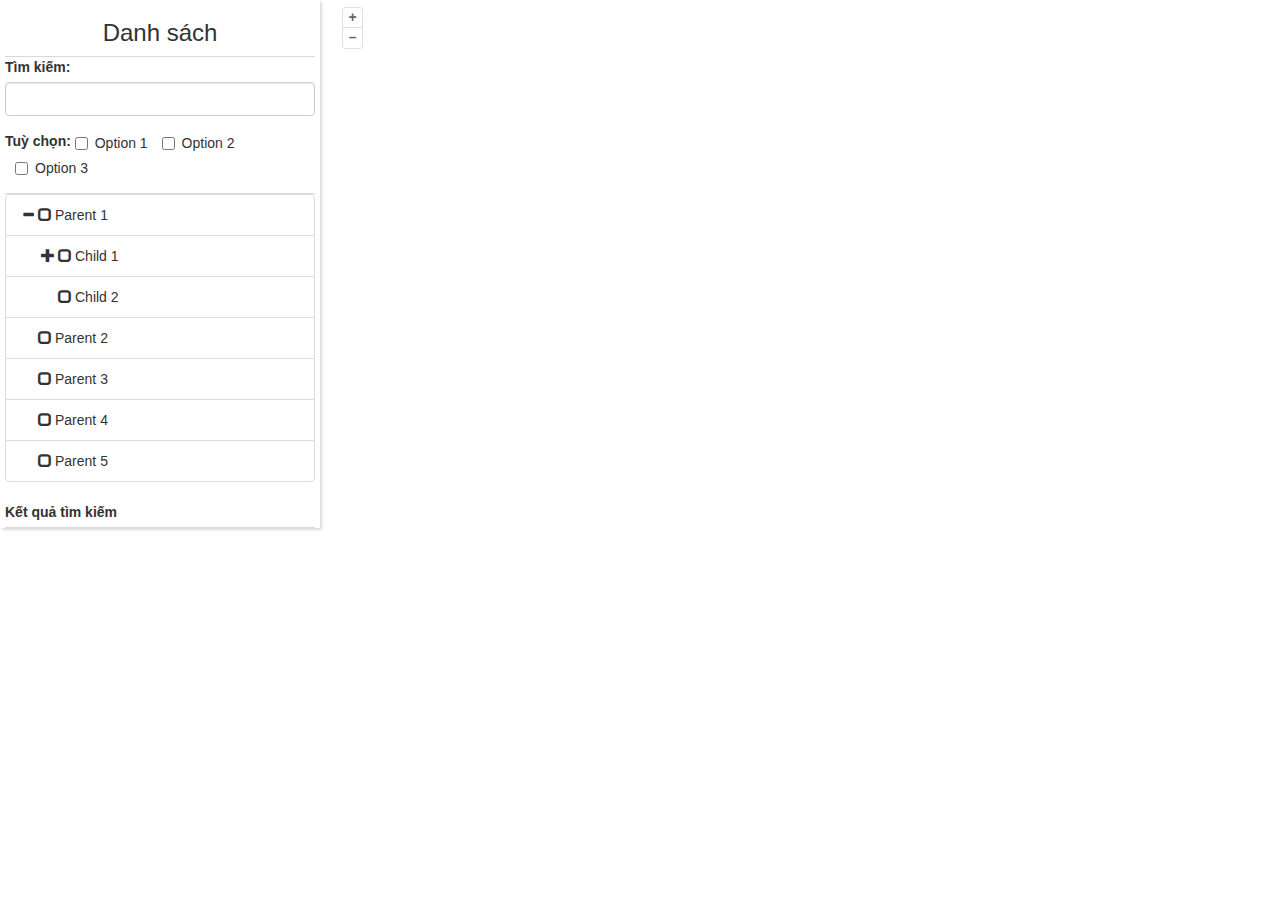
<file: template/index.html>
<!DOCTYPE html>
<html lang="en">
<head>
    <meta charset="UTF-8">
    <meta http-equiv="X-UA-Compatible" content="IE=edge">
    <meta name="viewport" content="width=device-width, initial-scale=1.0">
    <title>Document</title>

    <link rel="stylesheet" href="./bootstrap/bootstrap.min.css" />
    <link rel="stylesheet" href="./openlayer/ol.css" />
    <link rel="stylesheet" href="style.css" />
</head>
<body>
    <div class="container-fluid">
        <div class="row map-page">
            <div class="col-md-3 objects">
                <div class="row text-center font-weight-bolder title">
                    <h3>Danh sách</h3>
                </div>
                <div class="row input-search">
                    <div class="form-group">
                        <label for="inp-search-object">Tìm kiếm:</label>
                        <input type="text" class="form-control" id="inp-search-object">
                    </div>
                    <div class="form-group">
                        <label for="inp-search-object">Tuỳ chọn:</label>
                        <label class="checkbox-inline">
                            <input type="checkbox" value="">Option 1
                        </label>
                        <label class="checkbox-inline">
                            <input type="checkbox" value="">Option 2
                        </label>
                        <label class="checkbox-inline">
                            <input type="checkbox" value="">Option 3
                        </label>
                    </div>
                </div>
                <div class="row tree-objects">
                    <div id="treeview" class=""></div>
                </div>
                <div class="row result-search">
                    <label>Kết quả tìm kiếm</label>
                    <div id="treeview-result-search" class=""></div>
                </div>
            </div>
            <div id="map" class="col-md-9 map">
                <div id="mouse-position"></div>
            </div>
        </div>
    </div>
    
    <script src="./jquery-v3.4.0/jquery.js"></script>
    <script src="./bootstrap-treeview/bootstrap-treeview.js"></script>
    <script src="./openlayer/ol.js"></script>
    <script src="script.js"></script>
</body>
</html>
</file>
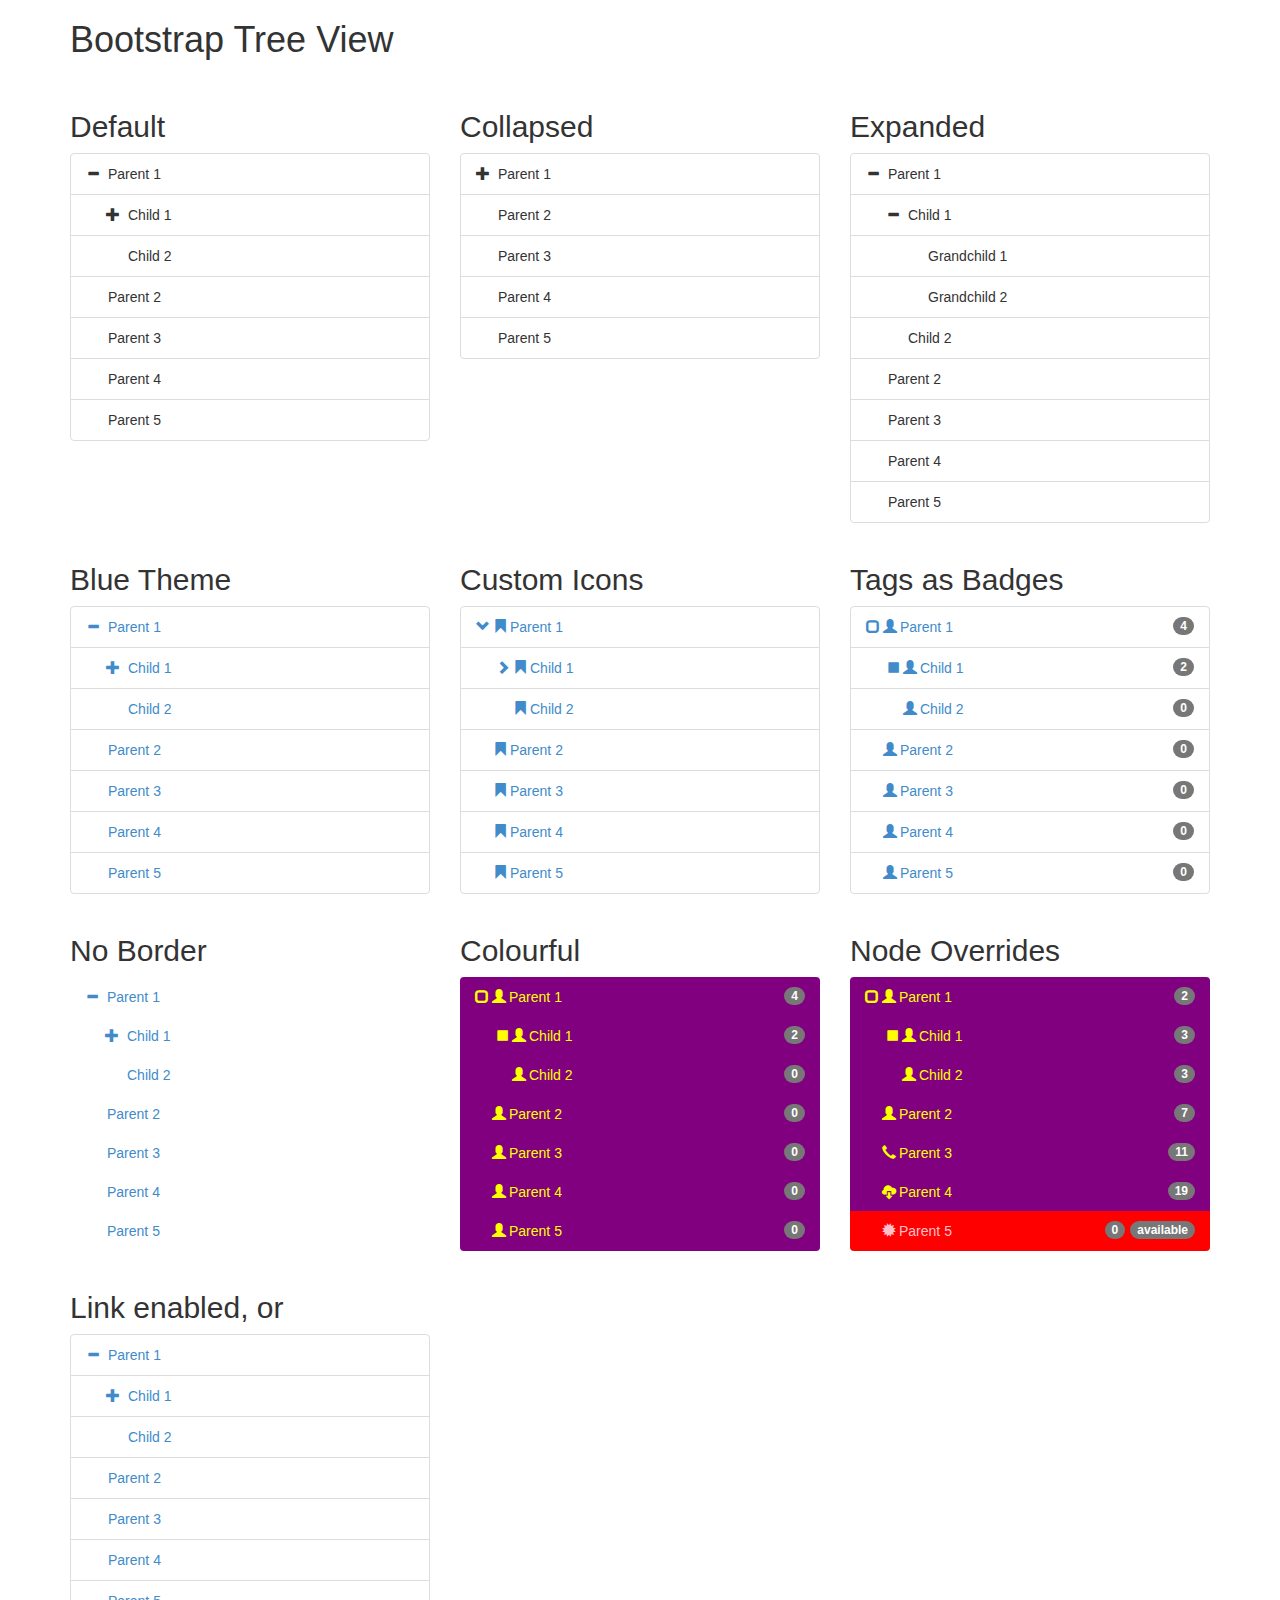
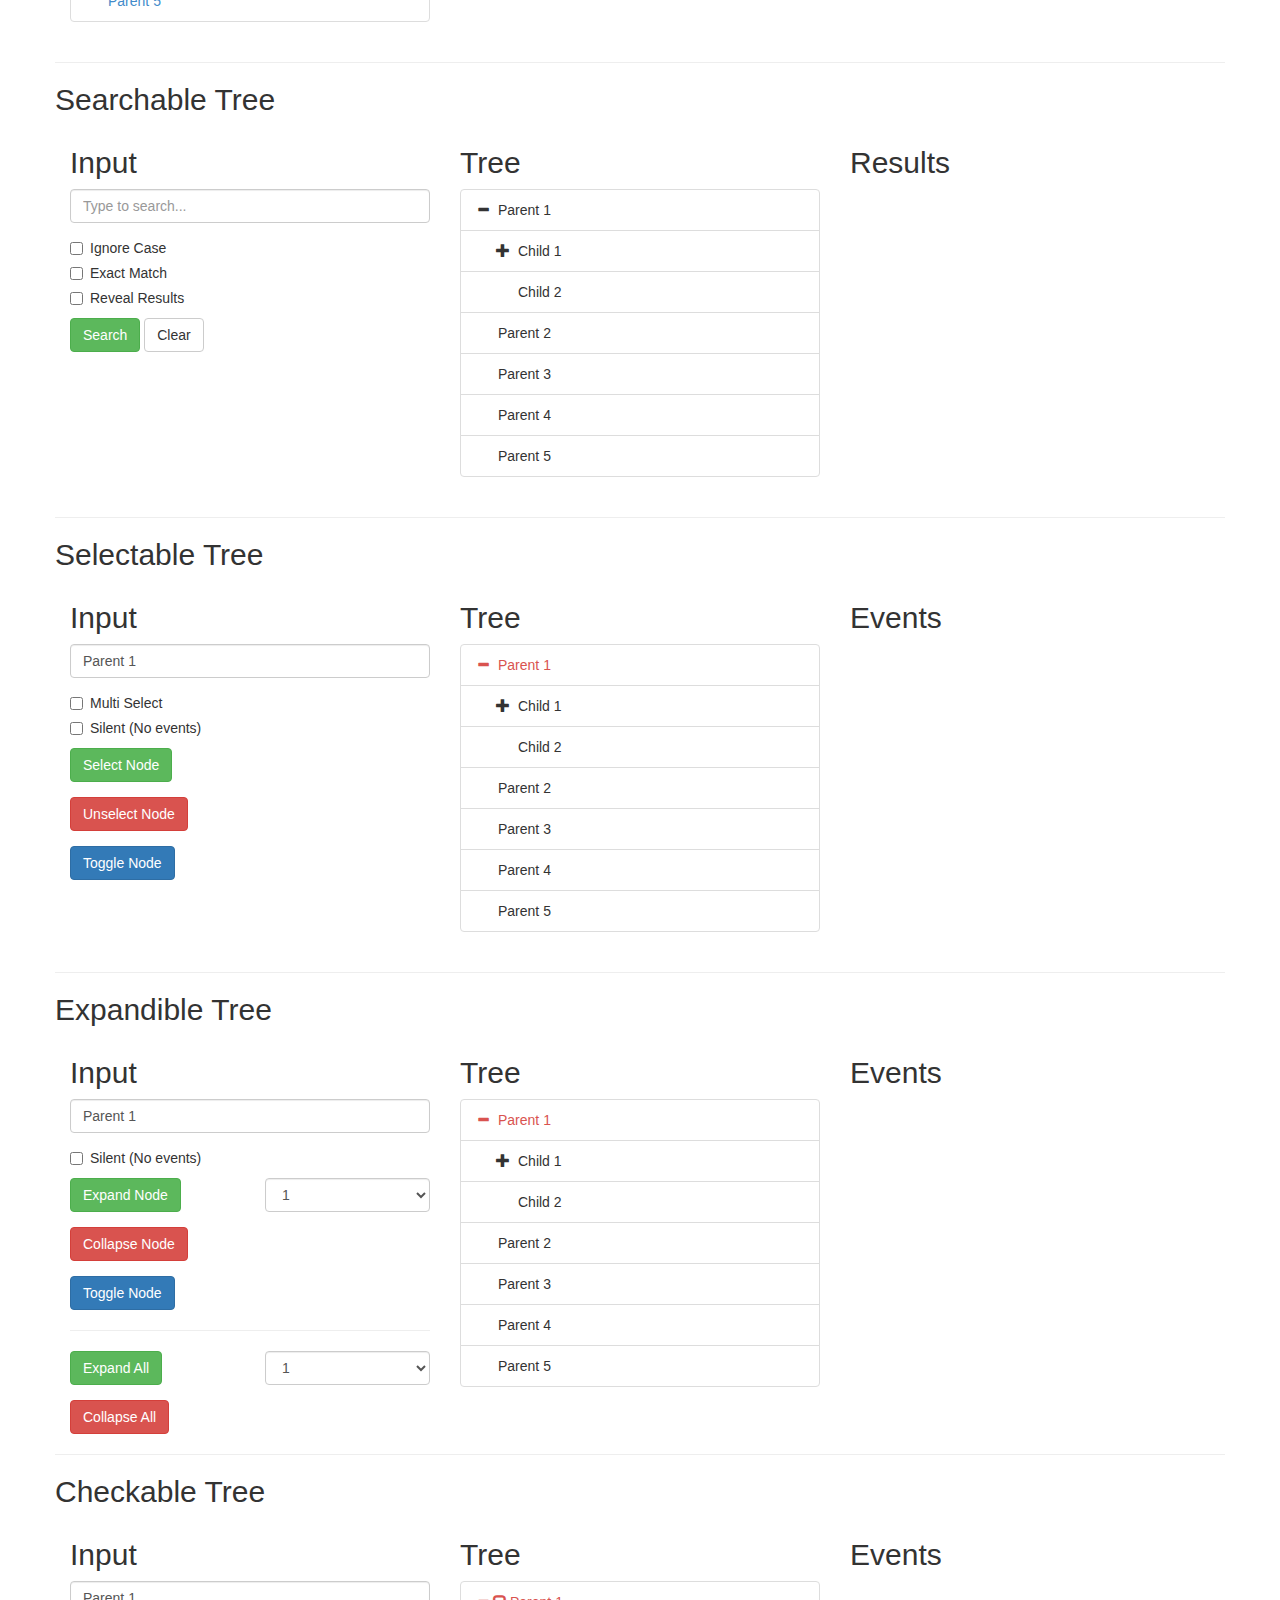
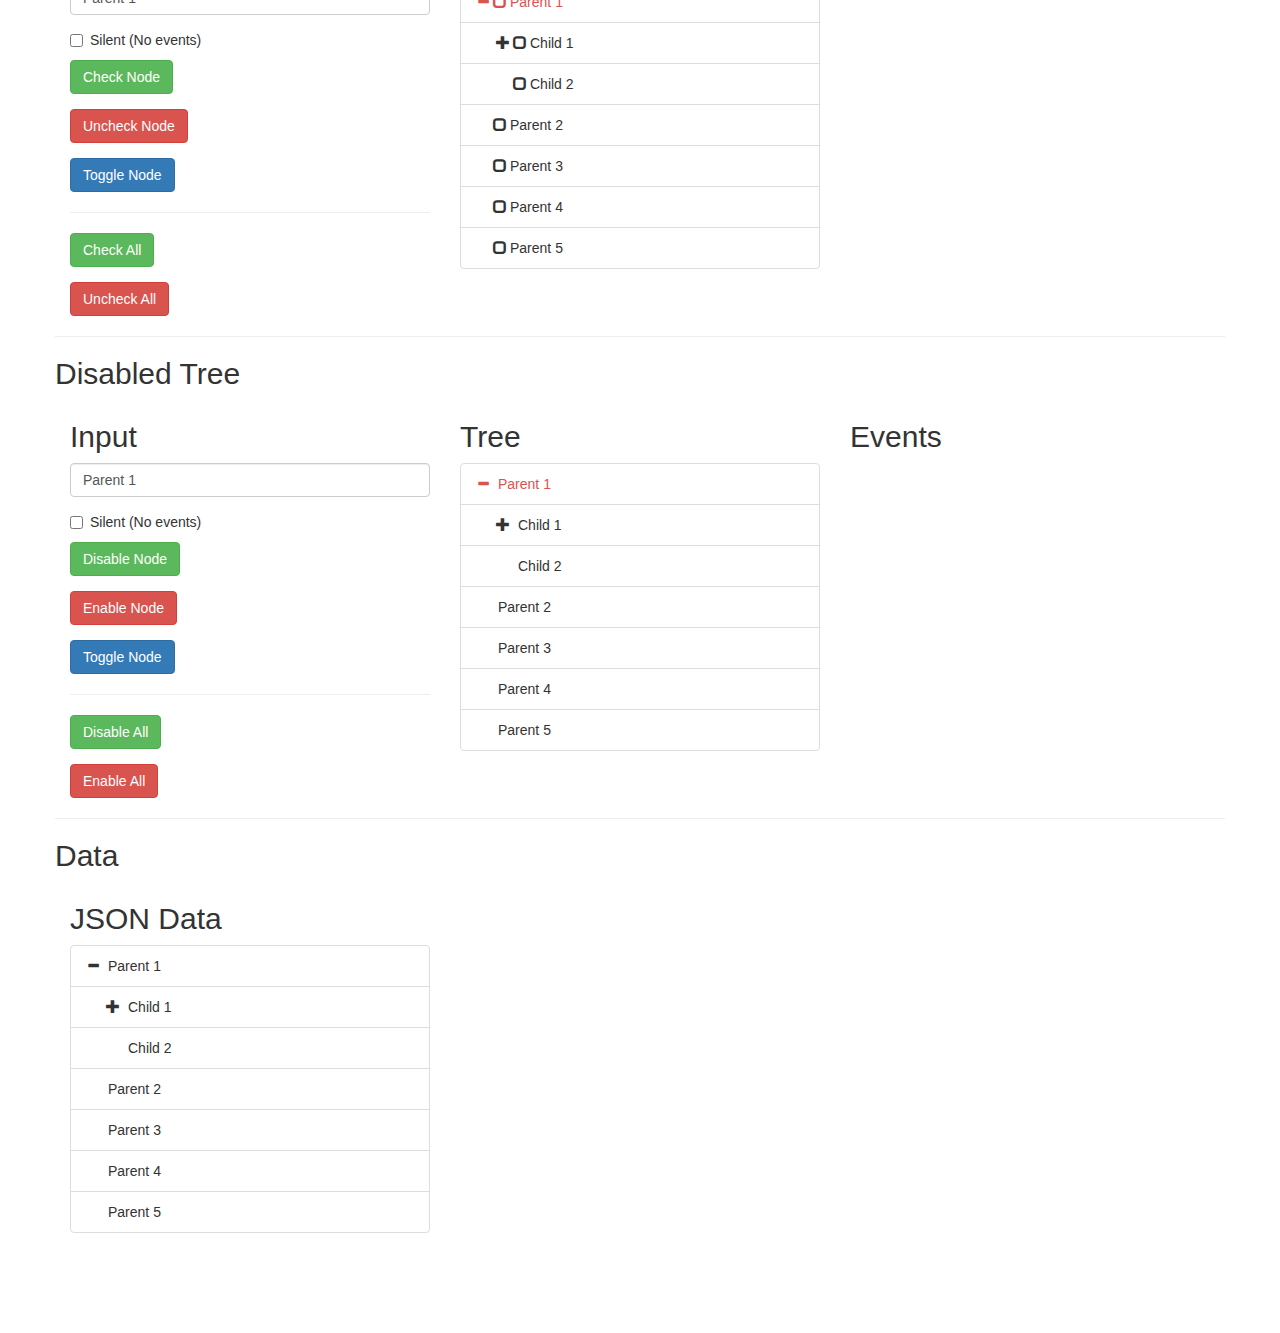
<file: bootstrap-treeview-master/bootstrap-treeview-master/public/index.html>
<!DOCTYPE html>
<html>
  <head>
    <title>Bootstrap Tree View</title>
    <link href="./css/bootstrap.min.css" rel="stylesheet">
    <link rel="stylesheet" href="https://maxcdn.bootstrapcdn.com/bootstrap/3.4.0/css/bootstrap.min.css">
    <!-- <link href="./css/bootstrap-treeview.css" rel="stylesheet"> -->
  </head>
  <body>
  	<div class="container">
    	<h1>Bootstrap Tree View</h1>
      <br>
      <div class="row">
        <div class="col-sm-4">
          <h2>Default</h2>
          <div id="treeview1" class=""></div>
        </div>
        <div class="col-sm-4">
          <h2>Collapsed</h2>
          <div id="treeview2" class=""></div>
        </div>
        <div class="col-sm-4">
          <h2>Expanded</h2>
          <div id="treeview3" class=""></div>
        </div>
      </div>
      <div class="row">
        <div class="col-sm-4">
          <h2>Blue Theme</h2>
          <div id="treeview4" class=""></div>
        </div>
        <div class="col-sm-4">
          <h2>Custom Icons</h2>
          <div id="treeview5" class=""></div>
        </div>
        <div class="col-sm-4">
          <h2>Tags as Badges</h2>
          <div id="treeview6" class=""></div>
        </div>
      </div>
      <div class="row">
        <div class="col-sm-4">
          <h2>No Border</h2>
          <div id="treeview7" class=""></div>
        </div>
        <div class="col-sm-4">
          <h2>Colourful</h2>
          <div id="treeview8" class=""></div>
        </div>
        <div class="col-sm-4">
          <h2>Node Overrides</h2>
          <div id="treeview9" class=""></div>
        </div>
      </div>
      <div class="row">
        <div class="col-sm-4">
          <h2>Link enabled, or</h2>
          <div id="treeview10" class=""></div>
        </div>
        <div class="col-sm-4">

        </div>
        <div class="col-sm-4">

        </div>
      </div>
      <div class="row">
        <hr>
        <h2>Searchable Tree</h2>
        <div class="col-sm-4">
          <h2>Input</h2>
          <!-- <form> -->
            <div class="form-group">
              <label for="input-search" class="sr-only">Search Tree:</label>
              <input type="input" class="form-control" id="input-search" placeholder="Type to search..." value="">
            </div>
            <div class="checkbox">
              <label>
                <input type="checkbox" class="checkbox" id="chk-ignore-case" value="false">
                Ignore Case
              </label>
            </div>
            <div class="checkbox">
              <label>
                <input type="checkbox" class="checkbox" id="chk-exact-match" value="false">
                Exact Match
              </label>
            </div>
            <div class="checkbox">
              <label>
                <input type="checkbox" class="checkbox" id="chk-reveal-results" value="false">
                Reveal Results
              </label>
            </div>
            <button type="button" class="btn btn-success" id="btn-search">Search</button>
            <button type="button" class="btn btn-default" id="btn-clear-search">Clear</button>
          <!-- </form> -->
        </div>
        <div class="col-sm-4">
          <h2>Tree</h2>
          <div id="treeview-searchable" class=""></div>
        </div>
        <div class="col-sm-4">
          <h2>Results</h2>
          <div id="search-output"></div>
        </div>
      </div>
      <div class="row">
        <hr>
        <h2>Selectable Tree</h2>
        <div class="col-sm-4">
          <h2>Input</h2>
          <div class="form-group">
            <label for="input-select-node" class="sr-only">Search Tree:</label>
            <input type="input" class="form-control" id="input-select-node" placeholder="Identify node..." value="Parent 1">
          </div>
          <div class="checkbox">
            <label>
              <input type="checkbox" class="checkbox" id="chk-select-multi" value="false">
              Multi Select
            </label>
          </div>
          <div class="checkbox">
            <label>
              <input type="checkbox" class="checkbox" id="chk-select-silent" value="false">
              Silent (No events)
            </label>
          </div>
          <div class="form-group">
              <button type="button" class="btn btn-success select-node" id="btn-select-node">Select Node</button>
          </div>
          <div class="form-group">
            <button type="button" class="btn btn-danger select-node" id="btn-unselect-node">Unselect Node</button>
          </div>
          <div class="form-group">
            <button type="button" class="btn btn-primary select-node" id="btn-toggle-selected">Toggle Node</button>
          </div>
        </div>
        <div class="col-sm-4">
          <h2>Tree</h2>
          <div id="treeview-selectable" class=""></div>
        </div>
        <div class="col-sm-4">
          <h2>Events</h2>
          <div id="selectable-output"></div>
        </div>
      </div>
      <div class="row">
        <hr>
        <h2>Expandible Tree</h2>
        <div class="col-sm-4">
          <h2>Input</h2>
          <div class="form-group">
            <label for="input-expand-node" class="sr-only">Search Tree:</label>
            <input type="input" class="form-control" id="input-expand-node" placeholder="Identify node..." value="Parent 1">
          </div>
          <div class="checkbox">
            <label>
              <input type="checkbox" class="checkbox" id="chk-expand-silent" value="false">
              Silent (No events)
            </label>
          </div>
          <div class="form-group row">
            <div class="col-sm-6">
              <button type="button" class="btn btn-success expand-node" id="btn-expand-node">Expand Node</button>
            </div>
            <div class="col-sm-6">
              <select class="form-control" id="select-expand-node-levels">
                <option>1</option>
                <option>2</option>
              </select>
            </div>
          </div>
          <div class="form-group">
            <button type="button" class="btn btn-danger expand-node" id="btn-collapse-node">Collapse Node</button>
          </div>
          <div class="form-group">
            <button type="button" class="btn btn-primary expand-node" id="btn-toggle-expanded">Toggle Node</button>
          </div>
          <hr>
          <div class="form-group row">
            <div class="col-sm-6">
              <button type="button" class="btn btn-success" id="btn-expand-all">Expand All</button>
            </div>
            <div class="col-sm-6">
              <select class="form-control" id="select-expand-all-levels">
                <option>1</option>
                <option>2</option>
              </select>
            </div>
          </div>
          <button type="button" class="btn btn-danger" id="btn-collapse-all">Collapse All</button>
        </div>
        <div class="col-sm-4">
          <h2>Tree</h2>
          <div id="treeview-expandible" class=""></div>
        </div>
        <div class="col-sm-4">
          <h2>Events</h2>
          <div id="expandible-output"></div>
        </div>
      </div>
      <div class="row">
        <hr>
        <h2>Checkable Tree</h2>
        <div class="col-sm-4">
          <h2>Input</h2>
          <div class="form-group">
            <label for="input-check-node" class="sr-only">Search Tree:</label>
            <input type="input" class="form-control" id="input-check-node" placeholder="Identify node..." value="Parent 1">
          </div>
          <div class="checkbox">
            <label>
              <input type="checkbox" class="checkbox" id="chk-check-silent" value="false">
              Silent (No events)
            </label>
          </div>
          <div class="form-group row">
            <div class="col-sm-6">
              <button type="button" class="btn btn-success check-node" id="btn-check-node">Check Node</button>
            </div>
          </div>
          <div class="form-group">
            <button type="button" class="btn btn-danger check-node" id="btn-uncheck-node">Uncheck Node</button>
          </div>
          <div class="form-group">
            <button type="button" class="btn btn-primary check-node" id="btn-toggle-checked">Toggle Node</button>
          </div>
          <hr>
          <div class="form-group row">
            <div class="col-sm-6">
              <button type="button" class="btn btn-success" id="btn-check-all">Check All</button>
            </div>
          </div>
          <button type="button" class="btn btn-danger" id="btn-uncheck-all">Uncheck All</button>
        </div>
        <div class="col-sm-4">
          <h2>Tree</h2>
          <div id="treeview-checkable" class=""></div>
        </div>
        <div class="col-sm-4">
          <h2>Events</h2>
          <div id="checkable-output"></div>
        </div>
      </div>
      <div class="row">
        <hr>
        <h2>Disabled Tree</h2>
        <div class="col-sm-4">
          <h2>Input</h2>
          <div class="form-group">
            <label for="input-disable-node" class="sr-only">Search Tree:</label>
            <input type="input" class="form-control" id="input-disable-node" placeholder="Identify node..." value="Parent 1">
          </div>
          <div class="checkbox">
            <label>
              <input type="checkbox" class="checkbox" id="chk-disable-silent" value="false">
              Silent (No events)
            </label>
          </div>
          <div class="form-group row">
            <div class="col-sm-6">
              <button type="button" class="btn btn-success disable-node" id="btn-disable-node">Disable Node</button>
            </div>
          </div>
          <div class="form-group">
            <button type="button" class="btn btn-danger disable-node" id="btn-enable-node">Enable Node</button>
          </div>
          <div class="form-group">
            <button type="button" class="btn btn-primary disable-node" id="btn-toggle-disabled">Toggle Node</button>
          </div>
          <hr>
          <div class="form-group row">
            <div class="col-sm-6">
              <button type="button" class="btn btn-success" id="btn-disable-all">Disable All</button>
            </div>
          </div>
          <button type="button" class="btn btn-danger" id="btn-enable-all">Enable All</button>
        </div>
        <div class="col-sm-4">
          <h2>Tree</h2>
          <div id="treeview-disabled" class=""></div>
        </div>
        <div class="col-sm-4">
          <h2>Events</h2>
          <div id="disabled-output"></div>
        </div>
      </div>
      <div class="row">
        <hr>
        <h2>Data</h2>
        <div class="col-sm-4">
          <h2>JSON Data</h2>
          <div id="treeview12" class=""></div>
        </div>
        <div class="col-sm-4">
          <h2></h2>
          <div id="treeview13" class=""></div>
        </div>
        <div class="col-sm-4">
          <h2></h2>
          <div id="treeview14"></div>
        </div>
      </div>
      <br/>
      <br/>
      <br/>
      <br/>
    </div>
    <script src="/bootstrap-treeview-master/bootstrap-treeview-master/tests/lib/jquery.js"></script>
  	<script src="./js/bootstrap-treeview.js"></script>
  	<script type="text/javascript">

  		$(function() {

        var defaultData = [
          {
            text: 'Parent 1',
            href: '#parent1',
            tags: ['4'],
            nodes: [
              {
                text: 'Child 1',
                href: '#child1',
                tags: ['2'],
                nodes: [
                  {
                    text: 'Grandchild 1',
                    href: '#grandchild1',
                    tags: ['0']
                  },
                  {
                    text: 'Grandchild 2',
                    href: '#grandchild2',
                    tags: ['0']
                  }
                ]
              },
              {
                text: 'Child 2',
                href: '#child2',
                tags: ['0']
              }
            ]
          },
          {
            text: 'Parent 2',
            href: '#parent2',
            tags: ['0']
          },
          {
            text: 'Parent 3',
            href: '#parent3',
             tags: ['0']
          },
          {
            text: 'Parent 4',
            href: '#parent4',
            tags: ['0']
          },
          {
            text: 'Parent 5',
            href: '#parent5'  ,
            tags: ['0']
          }
        ];

        var alternateData = [
          {
            text: 'Parent 1',
            tags: ['2'],
            nodes: [
              {
                text: 'Child 1',
                tags: ['3'],
                nodes: [
                  {
                    text: 'Grandchild 1',
                    tags: ['6']
                  },
                  {
                    text: 'Grandchild 2',
                    tags: ['3']
                  }
                ]
              },
              {
                text: 'Child 2',
                tags: ['3']
              }
            ]
          },
          {
            text: 'Parent 2',
            tags: ['7']
          },
          {
            text: 'Parent 3',
            icon: 'glyphicon glyphicon-earphone',
            href: '#demo',
            tags: ['11']
          },
          {
            text: 'Parent 4',
            icon: 'glyphicon glyphicon-cloud-download',
            href: '/demo.html',
            tags: ['19'],
            selected: true
          },
          {
            text: 'Parent 5',
            icon: 'glyphicon glyphicon-certificate',
            color: 'pink',
            backColor: 'red',
            href: 'http://www.tesco.com',
            tags: ['available','0']
          }
        ];

        var json = '[' +
          '{' +
            '"text": "Parent 1",' +
            '"nodes": [' +
              '{' +
                '"text": "Child 1",' +
                '"nodes": [' +
                  '{' +
                    '"text": "Grandchild 1"' +
                  '},' +
                  '{' +
                    '"text": "Grandchild 2"' +
                  '}' +
                ']' +
              '},' +
              '{' +
                '"text": "Child 2"' +
              '}' +
            ']' +
          '},' +
          '{' +
            '"text": "Parent 2"' +
          '},' +
          '{' +
            '"text": "Parent 3"' +
          '},' +
          '{' +
            '"text": "Parent 4"' +
          '},' +
          '{' +
            '"text": "Parent 5"' +
          '}' +
        ']';


        $('#treeview1').treeview({
          data: defaultData
        });

        $('#treeview2').treeview({
          levels: 1,
          data: defaultData
        });

        $('#treeview3').treeview({
          levels: 99,
          data: defaultData
        });

        $('#treeview4').treeview({

          color: "#428bca",
          data: defaultData
        });

        $('#treeview5').treeview({
          color: "#428bca",
          expandIcon: 'glyphicon glyphicon-chevron-right',
          collapseIcon: 'glyphicon glyphicon-chevron-down',
          nodeIcon: 'glyphicon glyphicon-bookmark',
          data: defaultData
        });

        $('#treeview6').treeview({
          color: "#428bca",
          expandIcon: "glyphicon glyphicon-stop",
          collapseIcon: "glyphicon glyphicon-unchecked",
          nodeIcon: "glyphicon glyphicon-user",
          showTags: true,
          data: defaultData
        });

        $('#treeview7').treeview({
          color: "#428bca",
          showBorder: false,
          data: defaultData
        });

        $('#treeview8').treeview({
          expandIcon: "glyphicon glyphicon-stop",
          collapseIcon: "glyphicon glyphicon-unchecked",
          nodeIcon: "glyphicon glyphicon-user",
          color: "yellow",
          backColor: "purple",
          onhoverColor: "orange",
          borderColor: "red",
          showBorder: false,
          showTags: true,
          highlightSelected: true,
          selectedColor: "yellow",
          selectedBackColor: "darkorange",
          data: defaultData
        });

        $('#treeview9').treeview({
          expandIcon: "glyphicon glyphicon-stop",
          collapseIcon: "glyphicon glyphicon-unchecked",
          nodeIcon: "glyphicon glyphicon-user",
          color: "yellow",
          backColor: "purple",
          onhoverColor: "orange",
          borderColor: "red",
          showBorder: false,
          showTags: true,
          highlightSelected: true,
          selectedColor: "yellow",
          selectedBackColor: "darkorange",
          data: alternateData
        });

        $('#treeview10').treeview({
          color: "#428bca",
          enableLinks: true,
          data: defaultData
        });



        var $searchableTree = $('#treeview-searchable').treeview({
          data: defaultData,
        });

        var search = function(e) {
          var pattern = $('#input-search').val();
          var options = {
            ignoreCase: $('#chk-ignore-case').is(':checked'),
            exactMatch: $('#chk-exact-match').is(':checked'),
            revealResults: $('#chk-reveal-results').is(':checked')
          };
          var results = $searchableTree.treeview('search', [ pattern, options ]);

          var output = '<p>' + results.length + ' matches found</p>';
          $.each(results, function (index, result) {
            output += '<p>- ' + result.text + '</p>';
          });
          $('#search-output').html(output);
        }

        $('#btn-search').on('click', search);
        $('#input-search').on('keyup', search);

        $('#btn-clear-search').on('click', function (e) {
          $searchableTree.treeview('clearSearch');
          $('#input-search').val('');
          $('#search-output').html('');
        });


        var initSelectableTree = function() {
          return $('#treeview-selectable').treeview({
            data: defaultData,
            multiSelect: $('#chk-select-multi').is(':checked'),
            onNodeSelected: function(event, node) {
              $('#selectable-output').prepend('<p>' + node.text + ' was selected</p>');
            },
            onNodeUnselected: function (event, node) {
              $('#selectable-output').prepend('<p>' + node.text + ' was unselected</p>');
            }
          });
        };
        var $selectableTree = initSelectableTree();

        var findSelectableNodes = function() {
          return $selectableTree.treeview('search', [ $('#input-select-node').val(), { ignoreCase: false, exactMatch: false } ]);
        };
        var selectableNodes = findSelectableNodes();

        $('#chk-select-multi:checkbox').on('change', function () {
          console.log('multi-select change');
          $selectableTree = initSelectableTree();
          selectableNodes = findSelectableNodes();          
        });

        // Select/unselect/toggle nodes
        $('#input-select-node').on('keyup', function (e) {
          selectableNodes = findSelectableNodes();
          $('.select-node').prop('disabled', !(selectableNodes.length >= 1));
        });

        $('#btn-select-node.select-node').on('click', function (e) {
          $selectableTree.treeview('selectNode', [ selectableNodes, { silent: $('#chk-select-silent').is(':checked') }]);
        });

        $('#btn-unselect-node.select-node').on('click', function (e) {
          $selectableTree.treeview('unselectNode', [ selectableNodes, { silent: $('#chk-select-silent').is(':checked') }]);
        });

        $('#btn-toggle-selected.select-node').on('click', function (e) {
          $selectableTree.treeview('toggleNodeSelected', [ selectableNodes, { silent: $('#chk-select-silent').is(':checked') }]);
        });



        var $expandibleTree = $('#treeview-expandible').treeview({
          data: defaultData,
          onNodeCollapsed: function(event, node) {
            $('#expandible-output').prepend('<p>' + node.text + ' was collapsed</p>');
          },
          onNodeExpanded: function (event, node) {
            $('#expandible-output').prepend('<p>' + node.text + ' was expanded</p>');
          }
        });

        var findExpandibleNodess = function() {
          return $expandibleTree.treeview('search', [ $('#input-expand-node').val(), { ignoreCase: false, exactMatch: false } ]);
        };
        var expandibleNodes = findExpandibleNodess();

        // Expand/collapse/toggle nodes
        $('#input-expand-node').on('keyup', function (e) {
          expandibleNodes = findExpandibleNodess();
          $('.expand-node').prop('disabled', !(expandibleNodes.length >= 1));
        });

        $('#btn-expand-node.expand-node').on('click', function (e) {
          var levels = $('#select-expand-node-levels').val();
          $expandibleTree.treeview('expandNode', [ expandibleNodes, { levels: levels, silent: $('#chk-expand-silent').is(':checked') }]);
        });

        $('#btn-collapse-node.expand-node').on('click', function (e) {
          $expandibleTree.treeview('collapseNode', [ expandibleNodes, { silent: $('#chk-expand-silent').is(':checked') }]);
        });

        $('#btn-toggle-expanded.expand-node').on('click', function (e) {
          $expandibleTree.treeview('toggleNodeExpanded', [ expandibleNodes, { silent: $('#chk-expand-silent').is(':checked') }]);
        });

        // Expand/collapse all
        $('#btn-expand-all').on('click', function (e) {
          var levels = $('#select-expand-all-levels').val();
          $expandibleTree.treeview('expandAll', { levels: levels, silent: $('#chk-expand-silent').is(':checked') });
        });

        $('#btn-collapse-all').on('click', function (e) {
          $expandibleTree.treeview('collapseAll', { silent: $('#chk-expand-silent').is(':checked') });
        });



        var $checkableTree = $('#treeview-checkable').treeview({
          data: defaultData,
          showIcon: false,
          showCheckbox: true,
          onNodeChecked: function(event, node) {
            $('#checkable-output').prepend('<p>' + node.text + ' was checked</p>');
          },
          onNodeUnchecked: function (event, node) {
            $('#checkable-output').prepend('<p>' + node.text + ' was unchecked</p>');
          }
        });

        var findCheckableNodess = function() {
          return $checkableTree.treeview('search', [ $('#input-check-node').val(), { ignoreCase: false, exactMatch: false } ]);
        };
        var checkableNodes = findCheckableNodess();

        // Check/uncheck/toggle nodes
        $('#input-check-node').on('keyup', function (e) {
          checkableNodes = findCheckableNodess();
          $('.check-node').prop('disabled', !(checkableNodes.length >= 1));
        });

        $('#btn-check-node.check-node').on('click', function (e) {
          $checkableTree.treeview('checkNode', [ checkableNodes, { silent: $('#chk-check-silent').is(':checked') }]);
        });

        $('#btn-uncheck-node.check-node').on('click', function (e) {
          $checkableTree.treeview('uncheckNode', [ checkableNodes, { silent: $('#chk-check-silent').is(':checked') }]);
        });

        $('#btn-toggle-checked.check-node').on('click', function (e) {
          $checkableTree.treeview('toggleNodeChecked', [ checkableNodes, { silent: $('#chk-check-silent').is(':checked') }]);
        });

        // Check/uncheck all
        $('#btn-check-all').on('click', function (e) {
          $checkableTree.treeview('checkAll', { silent: $('#chk-check-silent').is(':checked') });
        });

        $('#btn-uncheck-all').on('click', function (e) {
          $checkableTree.treeview('uncheckAll', { silent: $('#chk-check-silent').is(':checked') });
        });



        var $disabledTree = $('#treeview-disabled').treeview({
          data: defaultData,
          onNodeDisabled: function(event, node) {
            $('#disabled-output').prepend('<p>' + node.text + ' was disabled</p>');
          },
          onNodeEnabled: function (event, node) {
            $('#disabled-output').prepend('<p>' + node.text + ' was enabled</p>');
          },
          onNodeCollapsed: function(event, node) {
            $('#disabled-output').prepend('<p>' + node.text + ' was collapsed</p>');
          },
          onNodeUnchecked: function (event, node) {
            $('#disabled-output').prepend('<p>' + node.text + ' was unchecked</p>');
          },
          onNodeUnselected: function (event, node) {
            $('#disabled-output').prepend('<p>' + node.text + ' was unselected</p>');
          }
        });

        var findDisabledNodes = function() {
          return $disabledTree.treeview('search', [ $('#input-disable-node').val(), { ignoreCase: false, exactMatch: false } ]);
        };
        var disabledNodes = findDisabledNodes();

        // Expand/collapse/toggle nodes
        $('#input-disable-node').on('keyup', function (e) {
          disabledNodes = findDisabledNodes();
          $('.disable-node').prop('disabled', !(disabledNodes.length >= 1));
        });

        $('#btn-disable-node.disable-node').on('click', function (e) {
          $disabledTree.treeview('disableNode', [ disabledNodes, { silent: $('#chk-disable-silent').is(':checked') }]);
        });

        $('#btn-enable-node.disable-node').on('click', function (e) {
          $disabledTree.treeview('enableNode', [ disabledNodes, { silent: $('#chk-disable-silent').is(':checked') }]);
        });

        $('#btn-toggle-disabled.disable-node').on('click', function (e) {
          $disabledTree.treeview('toggleNodeDisabled', [ disabledNodes, { silent: $('#chk-disable-silent').is(':checked') }]);
        });

        // Expand/collapse all
        $('#btn-disable-all').on('click', function (e) {
          $disabledTree.treeview('disableAll', { silent: $('#chk-disable-silent').is(':checked') });
        });

        $('#btn-enable-all').on('click', function (e) {
          $disabledTree.treeview('enableAll', { silent: $('#chk-disable-silent').is(':checked') });
        });



        var $tree = $('#treeview12').treeview({
          data: json
        });
  		});
  	</script>
  </body>
</html>
</file>
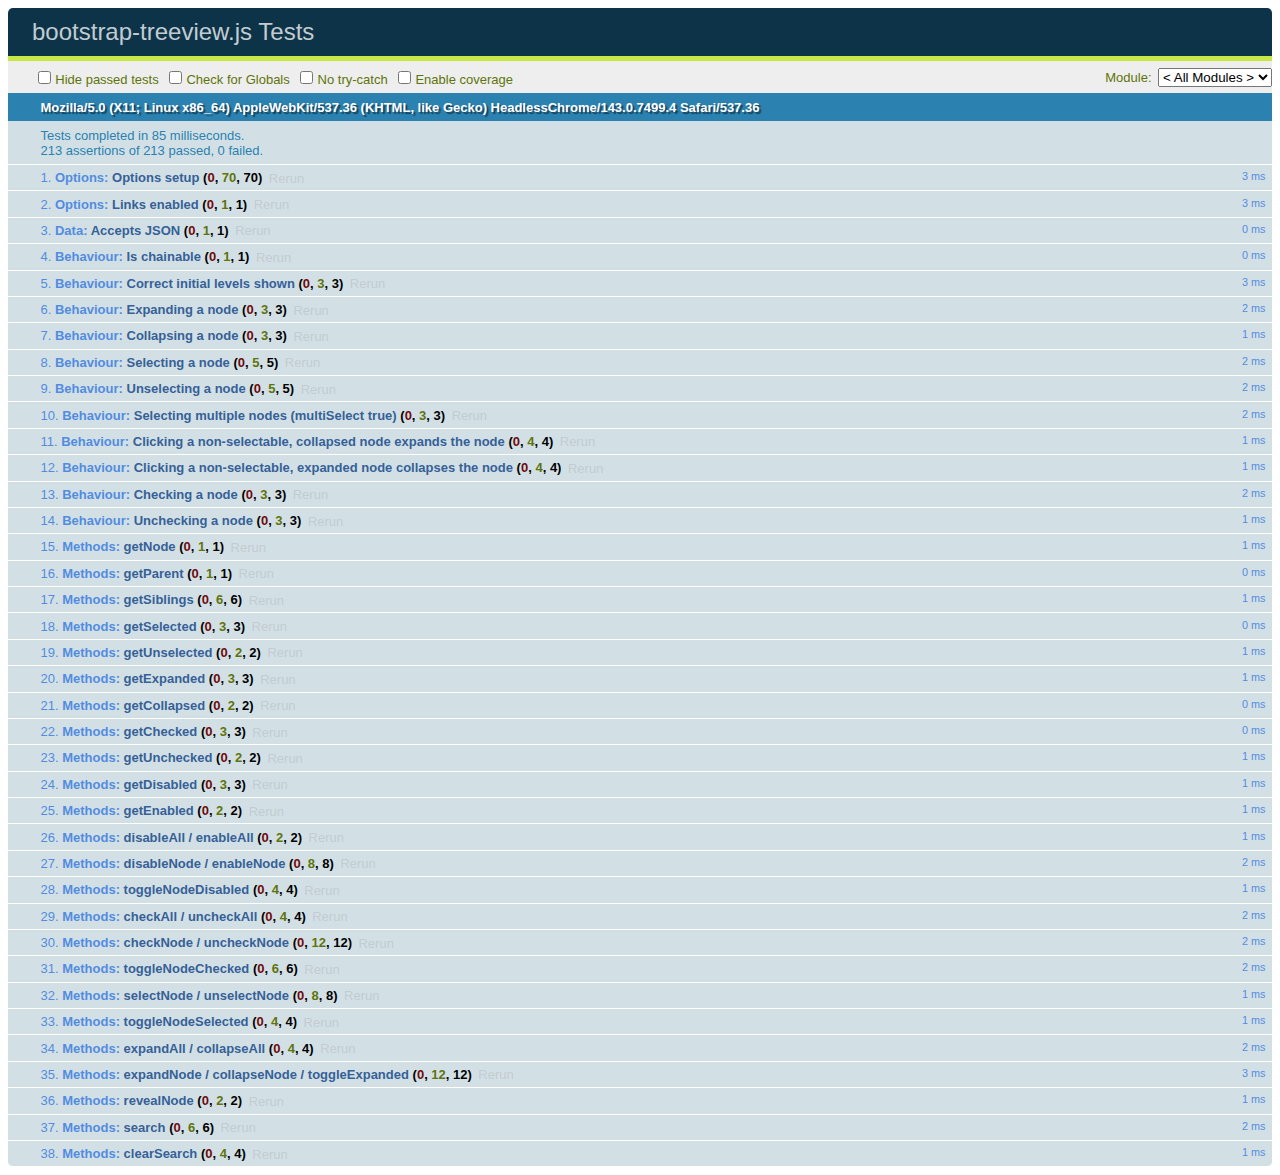
<file: bootstrap-treeview-master/bootstrap-treeview-master/tests/tests.html>
<!doctype html>
<html>
  <head>
    <meta charset='UTF-8' />
    <meta http-equiv='content-type' content='text/html; charset=utf-8' />

    <title>bootstrap-treeview.js Tests</title>

    <link rel='stylesheet' href='./lib/qunit-1.12.0.css'>

    <script src='./lib/jquery.js'></script>
    <script src='./lib/qunit-1.12.0.js'></script>
    <script src="./lib/blanket.min.js"></script>

    <script data-cover src='./lib/bootstrap-treeview.js'></script>

    <!-- your tests, any and all to run with the given fixtures below -->
    <script src='./tests.js'></script>
  </head>
  <body>
    <div id="qunit"></div> <!-- QUnit fills this with results, etc -->
    <div id='qunit-fixture'>
 
      <!-- any HTML you want to be present in each test (will be reset for each test) -->
      <div id="treeview"></div>
    </div>
  </body>
</html>
</file>
<file: template/openlayer/ol.css>
:root,
:host {
  --ol-background-color: white;
  --ol-accent-background-color: #F5F5F5;
  --ol-subtle-background-color: rgba(128, 128, 128, 0.25);
  --ol-partial-background-color: rgba(255, 255, 255, 0.75);
  --ol-foreground-color: #333333;
  --ol-subtle-foreground-color: #666666;
  --ol-brand-color: #00AAFF;
}

.ol-box {
  box-sizing: border-box;
  border-radius: 2px;
  border: 1.5px solid var(--ol-background-color);
  background-color: var(--ol-partial-background-color);
}

.ol-mouse-position {
  top: 8px;
  right: 8px;
  position: absolute;
}

.ol-scale-line {
  background: var(--ol-partial-background-color);
  border-radius: 4px;
  bottom: 8px;
  left: 8px;
  padding: 2px;
  position: absolute;
}

.ol-scale-line-inner {
  border: 1px solid var(--ol-subtle-foreground-color);
  border-top: none;
  color: var(--ol-foreground-color);
  font-size: 10px;
  text-align: center;
  margin: 1px;
  will-change: contents, width;
  transition: all 0.25s;
}

.ol-scale-bar {
  position: absolute;
  bottom: 8px;
  left: 8px;
}

.ol-scale-bar-inner {
  display: flex;
}

.ol-scale-step-marker {
  width: 1px;
  height: 15px;
  background-color: var(--ol-foreground-color);
  float: right;
  z-index: 10;
}

.ol-scale-step-text {
  position: absolute;
  bottom: -5px;
  font-size: 10px;
  z-index: 11;
  color: var(--ol-foreground-color);
  text-shadow: -1.5px 0 var(--ol-partial-background-color), 0 1.5px var(--ol-partial-background-color), 1.5px 0 var(--ol-partial-background-color), 0 -1.5px var(--ol-partial-background-color);
}

.ol-scale-text {
  position: absolute;
  font-size: 12px;
  text-align: center;
  bottom: 25px;
  color: var(--ol-foreground-color);
  text-shadow: -1.5px 0 var(--ol-partial-background-color), 0 1.5px var(--ol-partial-background-color), 1.5px 0 var(--ol-partial-background-color), 0 -1.5px var(--ol-partial-background-color);
}

.ol-scale-singlebar {
  position: relative;
  height: 10px;
  z-index: 9;
  box-sizing: border-box;
  border: 1px solid var(--ol-foreground-color);
}

.ol-scale-singlebar-even {
  background-color: var(--ol-subtle-foreground-color);
}

.ol-scale-singlebar-odd {
  background-color: var(--ol-background-color);
}

.ol-unsupported {
  display: none;
}

.ol-viewport,
.ol-unselectable {
  -webkit-touch-callout: none;
  -webkit-user-select: none;
  -moz-user-select: none;
  user-select: none;
  -webkit-tap-highlight-color: transparent;
}

.ol-viewport canvas {
  all: unset;
}

.ol-selectable {
  -webkit-touch-callout: default;
  -webkit-user-select: text;
  -moz-user-select: text;
  user-select: text;
}

.ol-grabbing {
  cursor: -webkit-grabbing;
  cursor: -moz-grabbing;
  cursor: grabbing;
}

.ol-grab {
  cursor: move;
  cursor: -webkit-grab;
  cursor: -moz-grab;
  cursor: grab;
}

.ol-control {
  position: absolute;
  background-color: var(--ol-subtle-background-color);
  border-radius: 4px;
}

.ol-zoom {
  top: .5em;
  left: .5em;
}

.ol-rotate {
  top: .5em;
  right: .5em;
  transition: opacity .25s linear, visibility 0s linear;
}

.ol-rotate.ol-hidden {
  opacity: 0;
  visibility: hidden;
  transition: opacity .25s linear, visibility 0s linear .25s;
}

.ol-zoom-extent {
  top: 4.643em;
  left: .5em;
}

.ol-full-screen {
  right: .5em;
  top: .5em;
}

.ol-control button {
  display: block;
  margin: 1px;
  padding: 0;
  color: var(--ol-subtle-foreground-color);
  font-weight: bold;
  text-decoration: none;
  font-size: inherit;
  text-align: center;
  height: 1.375em;
  width: 1.375em;
  line-height: .4em;
  background-color: var(--ol-background-color);
  border: none;
  border-radius: 2px;
}

.ol-control button::-moz-focus-inner {
  border: none;
  padding: 0;
}

.ol-zoom-extent button {
  line-height: 1.4em;
}

.ol-compass {
  display: block;
  font-weight: normal;
  will-change: transform;
}

.ol-touch .ol-control button {
  font-size: 1.5em;
}

.ol-touch .ol-zoom-extent {
  top: 5.5em;
}

.ol-control button:hover,
.ol-control button:focus {
  text-decoration: none;
  outline: 1px solid var(--ol-subtle-foreground-color);
  color: var(--ol-foreground-color);
}

.ol-zoom .ol-zoom-in {
  border-radius: 2px 2px 0 0;
}

.ol-zoom .ol-zoom-out {
  border-radius: 0 0 2px 2px;
}

.ol-attribution {
  text-align: right;
  bottom: .5em;
  right: .5em;
  max-width: calc(100% - 1.3em);
  display: flex;
  flex-flow: row-reverse;
  align-items: center;
}

.ol-attribution a {
  color: var(--ol-subtle-foreground-color);
  text-decoration: none;
}

.ol-attribution ul {
  margin: 0;
  padding: 1px .5em;
  color: var(--ol-foreground-color);
  text-shadow: 0 0 2px var(--ol-background-color);
  font-size: 12px;
}

.ol-attribution li {
  display: inline;
  list-style: none;
}

.ol-attribution li:not(:last-child):after {
  content: " ";
}

.ol-attribution img {
  max-height: 2em;
  max-width: inherit;
  vertical-align: middle;
}

.ol-attribution button {
  flex-shrink: 0;
}

.ol-attribution.ol-collapsed ul {
  display: none;
}

.ol-attribution:not(.ol-collapsed) {
  background: var(--ol-partial-background-color);
}

.ol-attribution.ol-uncollapsible {
  bottom: 0;
  right: 0;
  border-radius: 4px 0 0;
}

.ol-attribution.ol-uncollapsible img {
  margin-top: -.2em;
  max-height: 1.6em;
}

.ol-attribution.ol-uncollapsible button {
  display: none;
}

.ol-zoomslider {
  top: 4.5em;
  left: .5em;
  height: 200px;
}

.ol-zoomslider button {
  position: relative;
  height: 10px;
}

.ol-touch .ol-zoomslider {
  top: 5.5em;
}

.ol-overviewmap {
  left: 0.5em;
  bottom: 0.5em;
}

.ol-overviewmap.ol-uncollapsible {
  bottom: 0;
  left: 0;
  border-radius: 0 4px 0 0;
}

.ol-overviewmap .ol-overviewmap-map,
.ol-overviewmap button {
  display: block;
}

.ol-overviewmap .ol-overviewmap-map {
  border: 1px solid var(--ol-subtle-foreground-color);
  height: 150px;
  width: 150px;
}

.ol-overviewmap:not(.ol-collapsed) button {
  bottom: 0;
  left: 0;
  position: absolute;
}

.ol-overviewmap.ol-collapsed .ol-overviewmap-map,
.ol-overviewmap.ol-uncollapsible button {
  display: none;
}

.ol-overviewmap:not(.ol-collapsed) {
  background: var(--ol-subtle-background-color);
}

.ol-overviewmap-box {
  border: 1.5px dotted var(--ol-subtle-foreground-color);
}

.ol-overviewmap .ol-overviewmap-box:hover {
  cursor: move;
}
</file>
<file: template/style.css>
html,
body {
    margin: 0;
    height: 100%;
}

/* Map */
.map-page{
    height: 100vh;
}

.map{
    height: 100%;
    position: relative;
}

#mouse-position{
    position: absolute;
    bottom: 10px;
    right: 10px;
}


/* List */
.objects{
    padding: 0 20px 0 20px;
    box-shadow: rgba(0, 0, 0, 0.15) 1.95px 1.95px 2.6px;
}

.objects .title,
.objects .input-search,
.objects .result-search{
    border-bottom: 1px solid rgba(0, 0, 0, 0.15);
}

#treeview{
    max-height: 500px;
    overflow-x: auto;
    overflow-y: auto;
}

#treeview-result-search{
    max-height: 150px;
    overflow-x: auto;
    overflow-y: auto;
}
</file>
<file: bootstrap-treeview-master/bootstrap-treeview-master/tests/lib/qunit-1.12.0.css>
/**
 * QUnit v1.12.0 - A JavaScript Unit Testing Framework
 *
 * http://qunitjs.com
 *
 * Copyright 2012 jQuery Foundation and other contributors
 * Released under the MIT license.
 * http://jquery.org/license
 */

/** Font Family and Sizes */

#qunit-tests, #qunit-header, #qunit-banner, #qunit-testrunner-toolbar, #qunit-userAgent, #qunit-testresult {
	font-family: "Helvetica Neue Light", "HelveticaNeue-Light", "Helvetica Neue", Calibri, Helvetica, Arial, sans-serif;
}

#qunit-testrunner-toolbar, #qunit-userAgent, #qunit-testresult, #qunit-tests li { font-size: small; }
#qunit-tests { font-size: smaller; }


/** Resets */

#qunit-tests, #qunit-header, #qunit-banner, #qunit-userAgent, #qunit-testresult, #qunit-modulefilter {
	margin: 0;
	padding: 0;
}


/** Header */

#qunit-header {
	padding: 0.5em 0 0.5em 1em;

	color: #8699a4;
	background-color: #0d3349;

	font-size: 1.5em;
	line-height: 1em;
	font-weight: normal;

	border-radius: 5px 5px 0 0;
	-moz-border-radius: 5px 5px 0 0;
	-webkit-border-top-right-radius: 5px;
	-webkit-border-top-left-radius: 5px;
}

#qunit-header a {
	text-decoration: none;
	color: #c2ccd1;
}

#qunit-header a:hover,
#qunit-header a:focus {
	color: #fff;
}

#qunit-testrunner-toolbar label {
	display: inline-block;
	padding: 0 .5em 0 .1em;
}

#qunit-banner {
	height: 5px;
}

#qunit-testrunner-toolbar {
	padding: 0.5em 0 0.5em 2em;
	color: #5E740B;
	background-color: #eee;
	overflow: hidden;
}

#qunit-userAgent {
	padding: 0.5em 0 0.5em 2.5em;
	background-color: #2b81af;
	color: #fff;
	text-shadow: rgba(0, 0, 0, 0.5) 2px 2px 1px;
}

#qunit-modulefilter-container {
	float: right;
}

/** Tests: Pass/Fail */

#qunit-tests {
	list-style-position: inside;
}

#qunit-tests li {
	padding: 0.4em 0.5em 0.4em 2.5em;
	border-bottom: 1px solid #fff;
	list-style-position: inside;
}

#qunit-tests.hidepass li.pass, #qunit-tests.hidepass li.running  {
	display: none;
}

#qunit-tests li strong {
	cursor: pointer;
}

#qunit-tests li a {
	padding: 0.5em;
	color: #c2ccd1;
	text-decoration: none;
}
#qunit-tests li a:hover,
#qunit-tests li a:focus {
	color: #000;
}

#qunit-tests li .runtime {
	float: right;
	font-size: smaller;
}

.qunit-assert-list {
	margin-top: 0.5em;
	padding: 0.5em;

	background-color: #fff;

	border-radius: 5px;
	-moz-border-radius: 5px;
	-webkit-border-radius: 5px;
}

.qunit-collapsed {
	display: none;
}

#qunit-tests table {
	border-collapse: collapse;
	margin-top: .2em;
}

#qunit-tests th {
	text-align: right;
	vertical-align: top;
	padding: 0 .5em 0 0;
}

#qunit-tests td {
	vertical-align: top;
}

#qunit-tests pre {
	margin: 0;
	white-space: pre-wrap;
	word-wrap: break-word;
}

#qunit-tests del {
	background-color: #e0f2be;
	color: #374e0c;
	text-decoration: none;
}

#qunit-tests ins {
	background-color: #ffcaca;
	color: #500;
	text-decoration: none;
}

/*** Test Counts */

#qunit-tests b.counts                       { color: black; }
#qunit-tests b.passed                       { color: #5E740B; }
#qunit-tests b.failed                       { color: #710909; }

#qunit-tests li li {
	padding: 5px;
	background-color: #fff;
	border-bottom: none;
	list-style-position: inside;
}

/*** Passing Styles */

#qunit-tests li li.pass {
	color: #3c510c;
	background-color: #fff;
	border-left: 10px solid #C6E746;
}

#qunit-tests .pass                          { color: #528CE0; background-color: #D2E0E6; }
#qunit-tests .pass .test-name               { color: #366097; }

#qunit-tests .pass .test-actual,
#qunit-tests .pass .test-expected           { color: #999999; }

#qunit-banner.qunit-pass                    { background-color: #C6E746; }

/*** Failing Styles */

#qunit-tests li li.fail {
	color: #710909;
	background-color: #fff;
	border-left: 10px solid #EE5757;
	white-space: pre;
}

#qunit-tests > li:last-child {
	border-radius: 0 0 5px 5px;
	-moz-border-radius: 0 0 5px 5px;
	-webkit-border-bottom-right-radius: 5px;
	-webkit-border-bottom-left-radius: 5px;
}

#qunit-tests .fail                          { color: #000000; background-color: #EE5757; }
#qunit-tests .fail .test-name,
#qunit-tests .fail .module-name             { color: #000000; }

#qunit-tests .fail .test-actual             { color: #EE5757; }
#qunit-tests .fail .test-expected           { color: green;   }

#qunit-banner.qunit-fail                    { background-color: #EE5757; }


/** Result */

#qunit-testresult {
	padding: 0.5em 0.5em 0.5em 2.5em;

	color: #2b81af;
	background-color: #D2E0E6;

	border-bottom: 1px solid white;
}
#qunit-testresult .module-name {
	font-weight: bold;
}

/** Fixture */

#qunit-fixture {
	position: absolute;
	top: -10000px;
	left: -10000px;
	width: 1000px;
	height: 1000px;
}
</file>
